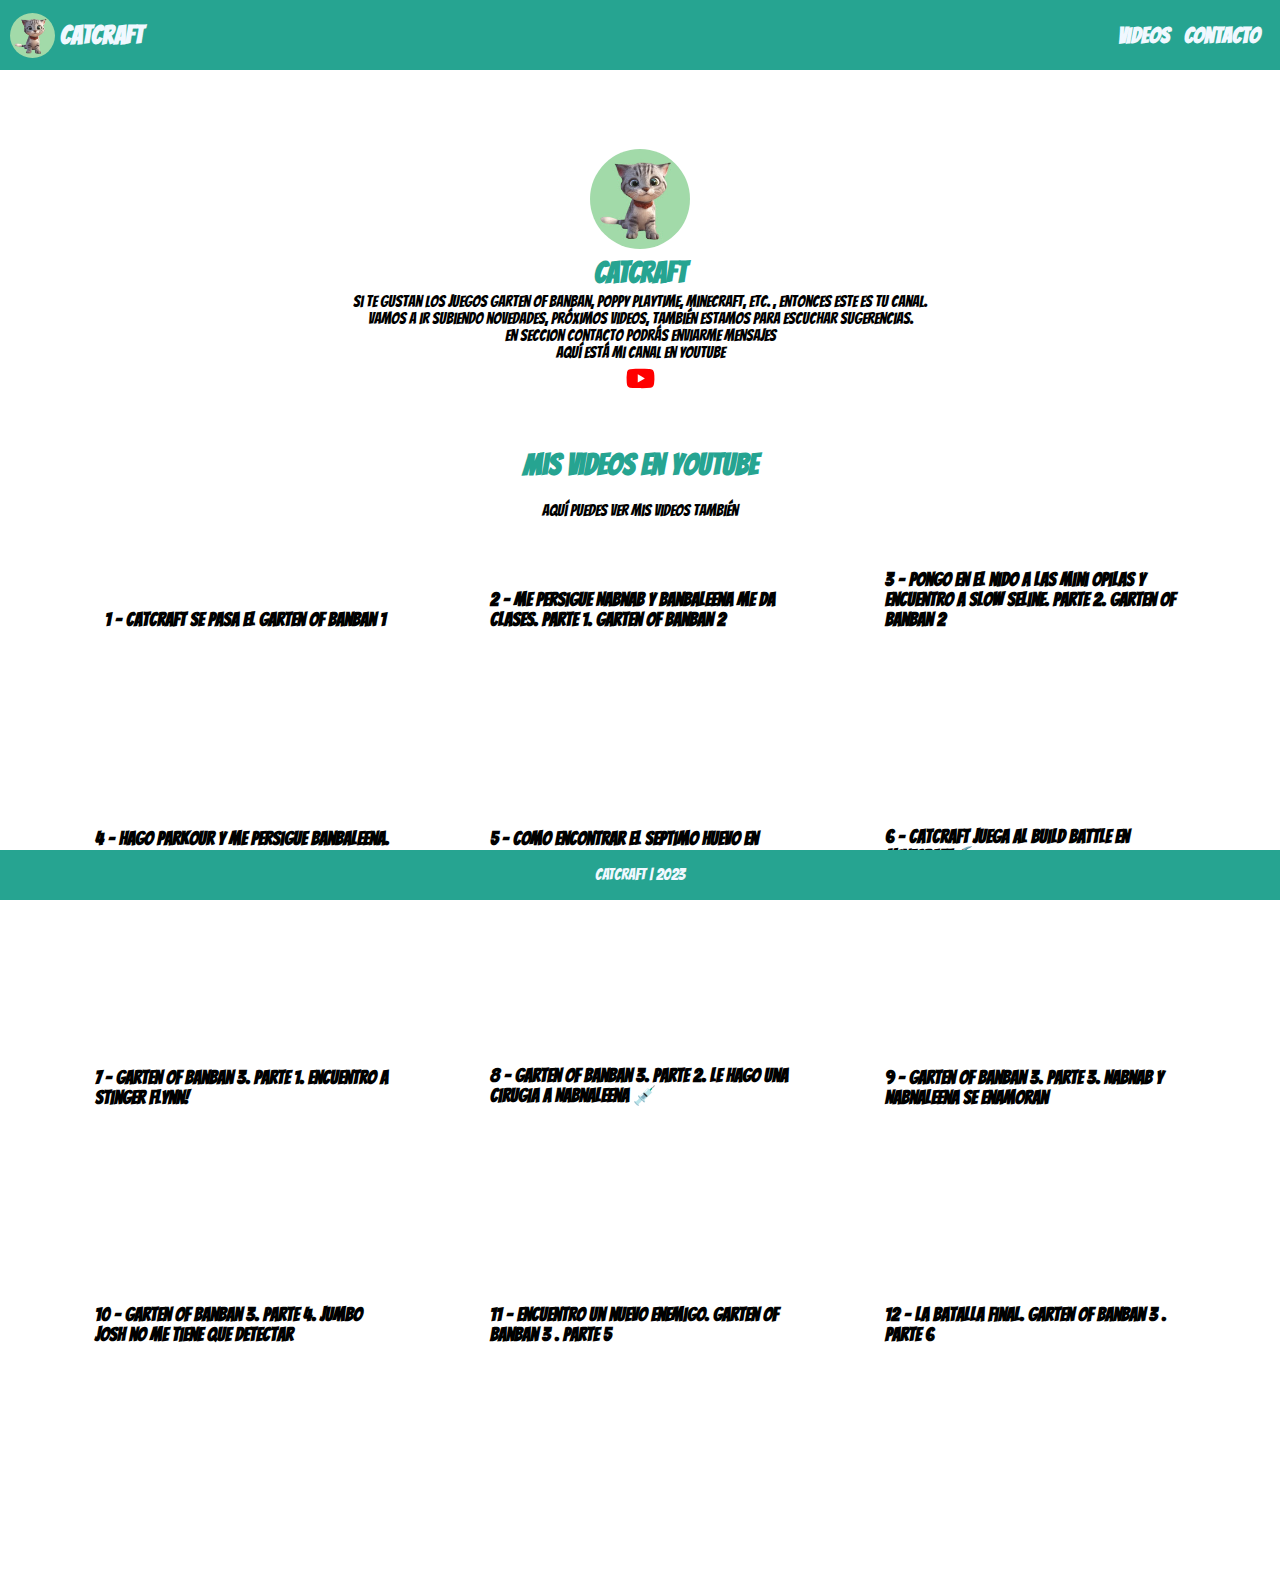
<file: index.html>
<!DOCTYPE html>
<html lang="es-AR">
  <head>
    <meta
      name="description"
      content="Si te gustan los juegos Garten of Banban, Poppy Playtime, Minecraft, entonces sumate a nuestro canal de youtube: https://www.youtube.com/@CatCraft1203"
    />
    <meta author="Catcraft" />
    <meta charset="UTF-8" />
    <meta http-equiv="X-UA-Compatible" content="IE=edge" />
    <meta name="viewport" content="width=device-width, initial-scale=1.0" />
    <!-- Google tag (gtag.js) -->
    <script
      async
      src="https://www.googletagmanager.com/gtag/js?id=AW-11142323178"
    ></script>
    <script>
      window.dataLayer = window.dataLayer || [];
      function gtag() {
        dataLayer.push(arguments);
      }
      gtag("js", new Date());

      gtag("config", "AW-11142323178");
    </script>
    <!-- Event snippet for Suscripción conversion page -->
    <script>
      gtag("event", "conversion", {
        send_to: "AW-11142323178/TsPWCO_K3acYEOq3icEp",
      });
    </script>
    <meta
      name="google-site-verification"
      content="VrK8Babak3Gijsidrd-230alrdGfSG3-LTSiEdHNv7U"
    />
    <link rel="stylesheet" href="./css/styles.css" />
    <title>CatCraft tu canal preferido de youtube</title>
    <link rel="icon" type="image/x-icon" href="./media/catcraft.ico" />
  </head>

  <body>
    <header>
      <a href="/" class="logo">
        <img
          src="./media/catcraft.jpg"
          alt="catcraft"
          width="45px"
          height="45px"
        />
        <h3>Catcraft</h3>
      </a>
      <nav>
        <a href="#videos">videos</a>
        <a href="./pages/contacto.html">contacto</a>
      </nav>
    </header>
    <main>
      <section id="seccion-titulo">
        <img src="./media/catcraft.jpg" alt="catcraft" id="catcraft" />
        <h1 class="titulo">CATCRAFT</h1>
        <p>
          Si te gustan los juegos Garten of Banban, Poppy Playtime, Minecraft,
          etc. , entonces este es tu canal.
        </p>
        <p>
          Vamos a ir subiendo novedades, próximos videos, también estamos para
          escuchar sugerencias.
        </p>
        <p>En seccion contacto podrás enviarme mensajes</p>
        <p>Aquí está mi canal en youtube</p>
        <a href="https://www.youtube.com/@CatCraft1203">
          <img
            src="./media/youtube-3.svg"
            alt="logo_youtube"
            width="35px"
            height="35px"
        /></a>
      </section>
      <section id="videos">
        <div id="subtitulo">
          <h2 class="titulo">Mis videos en YouTube</h2>
          <br />
          <p>Aquí puedes ver mis videos también</p>
        </div>
        <div class="flex-container">
          <div class="tarjeta">
            <h3>1 - CatCraft se pasa el Garten of Banban 1</h3>
            <iframe
              width="260"
              height="157"
              src="https://www.youtube.com/embed/q6viC_YYtas"
              loading="lazy"
              title="YouTube video player"
              frameborder="0"
              allow="accelerometer; autoplay; clipboard-write; encrypted-media; gyroscope; picture-in-picture; web-share"
              allowfullscreen
            ></iframe>
          </div>
          <div class="tarjeta">
            <h3>
              2 - Me persigue Nabnab y Banbaleena me da clases. Parte 1. Garten
              of Banban 2
            </h3>
            <iframe
              width="260"
              height="157"
              src="https://www.youtube.com/embed/CtF6kDOq_qQ"
              loading="lazy"
              title="YouTube video player"
              frameborder="0"
              allow="accelerometer; autoplay; clipboard-write; encrypted-media; gyroscope; picture-in-picture; web-share"
              allowfullscreen
            ></iframe>
          </div>
          <div class="tarjeta">
            <h3>
              3 - Pongo en el nido a las mini opilas y encuentro a slow seline.
              Parte 2. Garten of Banban 2
            </h3>
            <iframe
              width="260"
              height="157"
              src="https://www.youtube.com/embed/p1aV5XOMYPU"
              loading="lazy"
              title="YouTube video player"
              frameborder="0"
              allow="accelerometer; autoplay; clipboard-write; encrypted-media; gyroscope; picture-in-picture; web-share"
              allowfullscreen
            ></iframe>
          </div>
          <div class="tarjeta">
            <h3>
              4 - Hago parkour y me persigue Banbaleena. Parte 3. Garten of
              Banban 2
            </h3>
            <iframe
              width="260"
              height="157"
              src="https://www.youtube.com/embed/UWGng4lx8gk"
              loading="lazy"
              title="YouTube video player"
              frameborder="0"
              allow="accelerometer; autoplay; clipboard-write; encrypted-media; gyroscope; picture-in-picture; web-share"
              allowfullscreen
            ></iframe>
          </div>
          <div class="tarjeta">
            <h3>5 - Como encontrar el septimo huevo en Garten of Banban</h3>
            <iframe
              width="260"
              height="157"
              src="https://www.youtube.com/embed/b3ErH4eUXlc"
              loading="lazy"
              title="YouTube video player"
              frameborder="0"
              allow="accelerometer; autoplay; clipboard-write; encrypted-media; gyroscope; picture-in-picture; web-share"
              allowfullscreen
            ></iframe>
          </div>
          <div class="tarjeta">
            <h3>6 - CatCraft juega al Build Battle en Minecraft ⛏️</h3>
            <iframe
              width="260"
              height="157"
              src="https://www.youtube.com/embed/pDk5s2woqrQ"
              loading="lazy"
              title="YouTube video player"
              frameborder="0"
              allow="accelerometer; autoplay; clipboard-write; encrypted-media; gyroscope; picture-in-picture; web-share"
              allowfullscreen
            ></iframe>
          </div>
          <div class="tarjeta">
            <h3>7 - Garten of Banban 3. Parte 1. Encuentro a Stinger Flynn!</h3>
            <iframe
              width="260"
              height="157"
              src="https://www.youtube.com/embed/26A0WBiY-zY"
              loading="lazy"
              title="YouTube video player"
              frameborder="0"
              allow="accelerometer; autoplay; clipboard-write; encrypted-media; gyroscope; picture-in-picture; web-share"
              allowfullscreen
            ></iframe>
          </div>
          <div class="tarjeta">
            <h3>
              8 - Garten of Banban 3. Parte 2. Le hago una cirugia a Nabnaleena
              💉
            </h3>
            <iframe
              width="260"
              height="157"
              src="https://www.youtube.com/embed/1bDaYhrsrT0"
              loading="lazy"
              title="YouTube video player"
              frameborder="0"
              allow="accelerometer; autoplay; clipboard-write; encrypted-media; gyroscope; picture-in-picture; web-share"
              allowfullscreen
            ></iframe>
          </div>
          <div class="tarjeta">
            <h3>
              9 - Garten of Banban 3. Parte 3. Nabnab y Nabnaleena se enamoran
            </h3>
            <iframe
              width="260"
              height="157"
              src="https://www.youtube.com/embed/82L0tFgHr1c"
              loading="lazy"
              title="YouTube video player"
              frameborder="0"
              allow="accelerometer; autoplay; clipboard-write; encrypted-media; gyroscope; picture-in-picture; web-share"
              allowfullscreen
            ></iframe>
          </div>
          <div class="tarjeta">
            <h3>
              10 - Garten of Banban 3. Parte 4. Jumbo Josh no me tiene que
              detectar
            </h3>
            <iframe
              width="260"
              height="157"
              src="https://www.youtube.com/embed/43YAJDkwdlM"
              loading="lazy"
              title="YouTube video player"
              frameborder="0"
              allow="accelerometer; autoplay; clipboard-write; encrypted-media; gyroscope; picture-in-picture; web-share"
              allowfullscreen
            ></iframe>
          </div>
          <div class="tarjeta">
            <h3>
              11 - Encuentro un nuevo enemigo. Garten of Banban 3 . Parte 5
            </h3>
            <iframe
              width="260"
              height="157"
              src="https://www.youtube.com/embed/_IwF7Iay7Yc?si=ldg-SoYZk6P4YXvz"
              title="YouTube video player"
              frameborder="0"
              allow="accelerometer; autoplay; clipboard-write; encrypted-media; gyroscope; picture-in-picture; web-share"
              allowfullscreen
            ></iframe>
          </div>
          <div class="tarjeta">
            <h3>12 - La batalla final. Garten of Banban 3 . Parte 6</h3>
            <iframe
              width="260"
              height="157"
              src="https://www.youtube.com/embed/-0VmxriHJp4?si=fszfxsAN6rBNXeXi"
              title="YouTube video player"
              frameborder="0"
              allow="accelerometer; autoplay; clipboard-write; encrypted-media; gyroscope; picture-in-picture; web-share"
              allowfullscreen
            ></iframe>
          </div>
        </div>
      </section>
    </main>
    <footer>CATCRAFT | 2023</footer>
  </body>
</html>
</file>
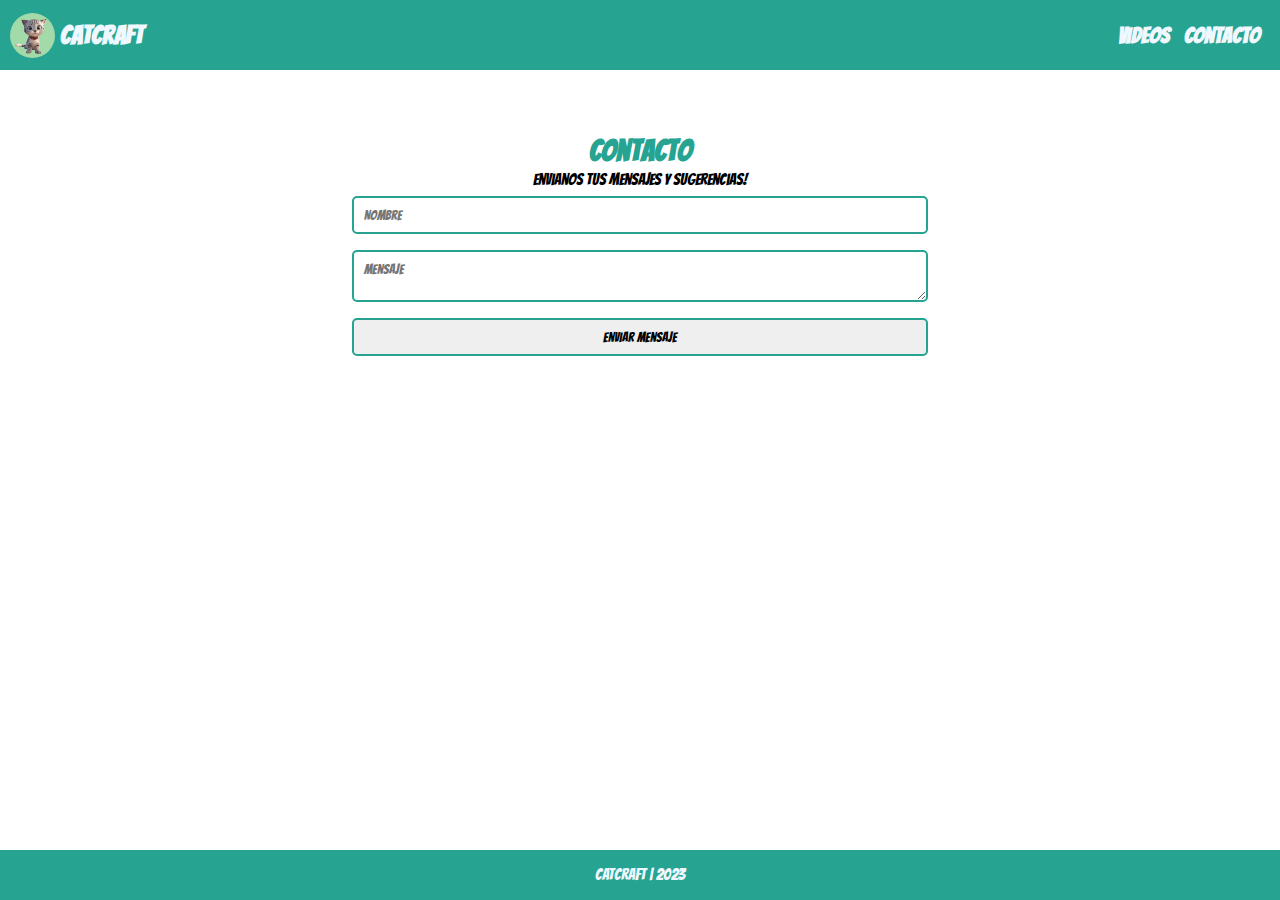
<file: pages/contacto.html>
<!DOCTYPE html>
<html lang="es-AR">
  <head>
    <meta
      name="description"
      content="si te gustan los juegos Garten of Banban, Poppy Playtime, Minecraft, etc. , entonces esta es tu página, sumate a nosotros, y a nuestro canal de youtube: https://www.youtube.com/@CatCraft1203"
    />
    <meta author="Catcraft" />
    <meta charset="UTF-8" />
    <meta http-equiv="X-UA-Compatible" content="IE=edge" />
    <meta name="viewport" content="width=device-width, initial-scale=1.0" />
    <!-- Google tag (gtag.js) -->
    <script
      async
      src="https://www.googletagmanager.com/gtag/js?id=AW-11142323178"
    ></script>
    <script>
      window.dataLayer = window.dataLayer || [];
      function gtag() {
        dataLayer.push(arguments);
      }
      gtag("js", new Date());

      gtag("config", "AW-11142323178");
    </script>
    <!-- Event snippet for Suscripción conversion page -->
    <script>
      gtag("event", "conversion", {
        send_to: "AW-11142323178/TsPWCO_K3acYEOq3icEp",
      });
    </script>
    <meta
      name="google-site-verification"
      content="VrK8Babak3Gijsidrd-230alrdGfSG3-LTSiEdHNv7U"
    />
    <link
      rel="stylesheet"
      href="https://fonts.googleapis.com/css?family=Roboto:300,300italic,700,700italic"
    />
    <link rel="preconnect" href="https://fonts.googleapis.com" />
    <link rel="preconnect" href="https://fonts.gstatic.com" crossorigin />
    <link
      href="https://fonts.googleapis.com/css2?family=Bangers&display=swap"
      rel="stylesheet"
    />
    <link rel="stylesheet" href="../css/styles.css" />
    <title>CatCraft</title>
    <link rel="icon" type="image/x-icon" href="../media/catcraft.ico" />
  </head>
  <body>
    <header>
      <a href="/" class="logo">
        <img
          src="../media/catcraft.jpg"
          alt="catcraft"
          width="45px"
          height="45px"
        />
        <h3>Catcraft</h3>
      </a>
      <nav>
        <a href="/">videos</a>
        <a href="#contacto">Contacto</a>
      </nav>
    </header>
    <main>
      <div class="flex-container-contacto">
        <section id="contacto">
          <form
            action="https://formsubmit.co/0354fef917fac9b37813f4678287f15c"
            method="POST"
            class="form-flex"
          >
            <h1 class="titulo">Contacto</h1>
            <p>Envianos tus mensajes y sugerencias!</p>
            <input
              type="text"
              name="nombre"
              placeholder="Nombre"
              required
              maxlength="25"
              minlength="5"
            />
            <textarea
              name="mensaje"
              placeholder="Mensaje"
              required
              maxlength="150"
            ></textarea>
            <input type="submit" value="Enviar mensaje" />
            <input
              type="hidden"
              name="_next"
              value="https://www.catcraft.com.ar"
            />
            <input type="hidden" name="_captcha" value="false" />
          </form>
        </section>
      </div>
    </main>
    <footer>CATCRAFT | 2023</footer>
  </body>
</html>
</file>
<file: css/styles.css>
@font-face {
  font-family: "Bangers";
  src: url("../fonts/Bangers-Regular.ttf") format("truetype");
}
* {
  margin: 0;
  padding: 0;
  box-sizing: border-box;
  font-family: "Bangers";
}
header {
  display: flex;
  position: static;
  top: 0;
  left: 0;
  justify-content: space-between;
  background-color: #26a491;
  height: 70px;
  width: 100%;
  align-items: center;
  padding: 10px;
  font-size: 1.4rem;
}
.logo {
  display: flex;
  align-items: center;
}
header a img {
  margin-right: 5px;
}
a {
  text-decoration: none;
  color: aliceblue;
}
nav a {
  font-weight: 600;
  padding-right: 10px;
}
nav a:hover {
  color: #a7ce0b;
}
img {
  border-radius: 100%;
}
#catcraft {
  width: 100px;
  height: 100px;
  margin-top: 29px;
}
#videos {
  margin-top: 50px;
  margin-bottom: 50px;
}
.titulo {
  margin: 5px;
  color: #26a491;
  font-size: 30px;
}
#seccion-titulo {
  text-align: center;
  margin: 50px;
}
#subtitulo {
  text-align: center;
  margin: 50px;
}
.flex-container {
  display: flex;
  flex-wrap: wrap;
  justify-content: space-evenly;
  align-items: center;
  margin: auto;
}
.flex-container-contacto {
  display: flex;
  justify-content: center;
  align-items: center;
}
.form-flex {
  width: 50%;
  margin: 60px auto;
  display: flex;
  flex-direction: column;
  align-items: center;
}
input,
textarea {
  width: 100%;
  height: 100%;
  margin: 8px;
  padding: 10px;
  border: 2px solid #26a491;
  border-radius: 5px;
}
section {
  margin: 0 10px;
}
div .tarjeta {
  width: 300px;
  display: flex;
  flex-direction: column;
  justify-content: center;
  align-items: center;
  gap: 20px;
  margin: auto 10px;
  margin-bottom: 20px;
}
#contacto {
  display: flex;
  flex-direction: column;
  justify-content: center;
  width: 90%;
}
form > input[type="submit"]:hover {
  width: 100%;
  height: 40px;
  background-color: #26a491;
  color: aliceblue;
  border: none;
  border-radius: 5px;
  cursor: pointer;
}
footer {
  position: fixed;
  bottom: 0;
  left: 0;
  width: 100%;
  height: 50px;
  background-color: #26a491;
  padding: 0 10px;
  text-align: center;
  line-height: 50px;
  color: aliceblue;
}
@media (max-width: 768px) {
  .flex-container {
    margin: auto;
  }
  .form-flex {
    width: 100%;
    margin-top: 60px;
  }
  header {
    font-size: 1rem;
  }
}
</file>
